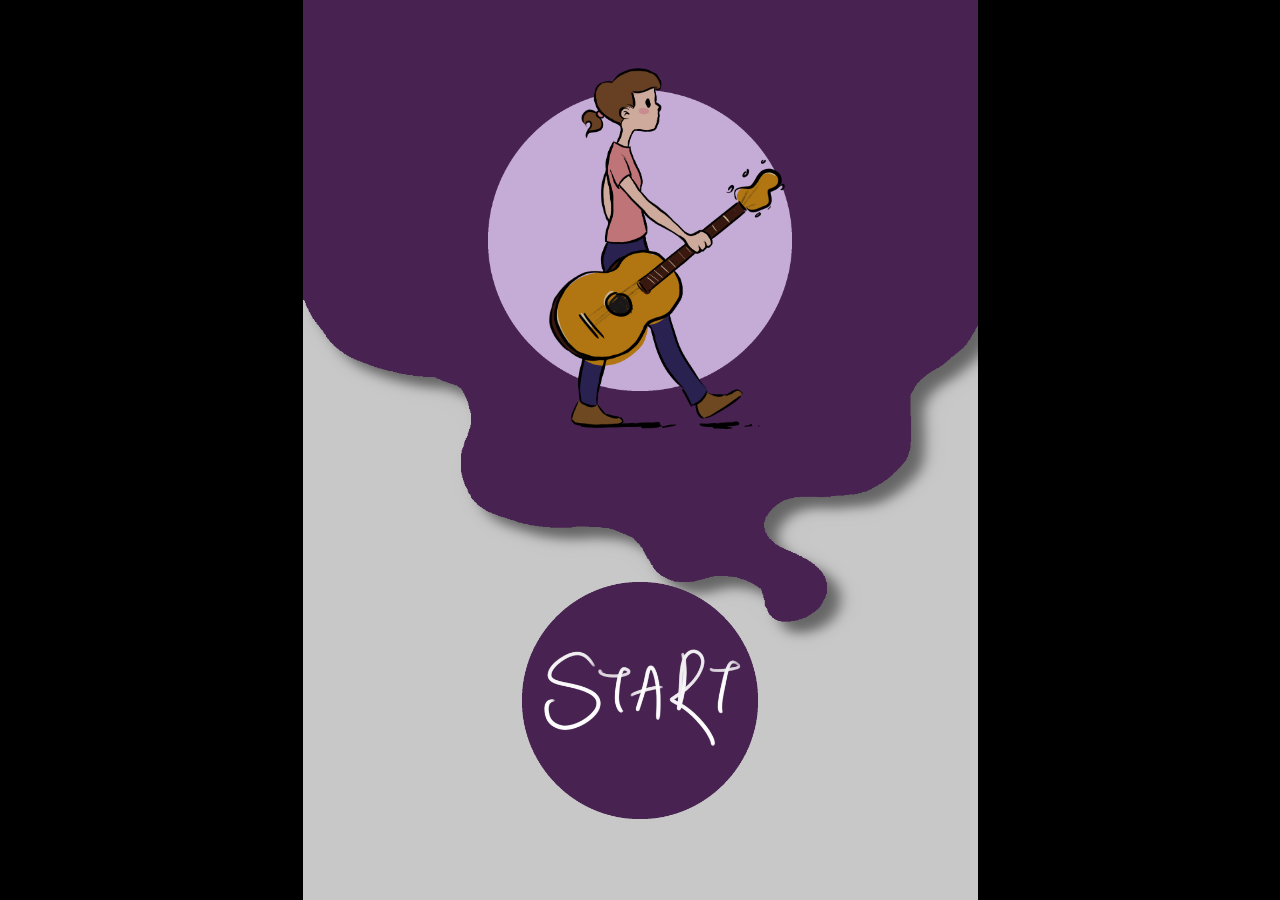
<file: index.html>
<!DOCTYPE html>
<html lang="en">
<head>
    <meta charset="UTF-8">
    <meta name="viewport" content="width=device-width, initial-scale=1.0">
    <title>Document</title>
    <link rel="stylesheet" href="start.css">
</head>
<body>
    <div id="main">
        <div id = "startpg">
        <img src="purple-circle.png" id="circle"/> 
        <img src="girl.png" id="girl"/> 
        <img src="purple-start.png" id="start" onclick="loadmenu()"/>
        </div>
    </div>
    <script src="main.js"></script>
</body>
</html>
</file>
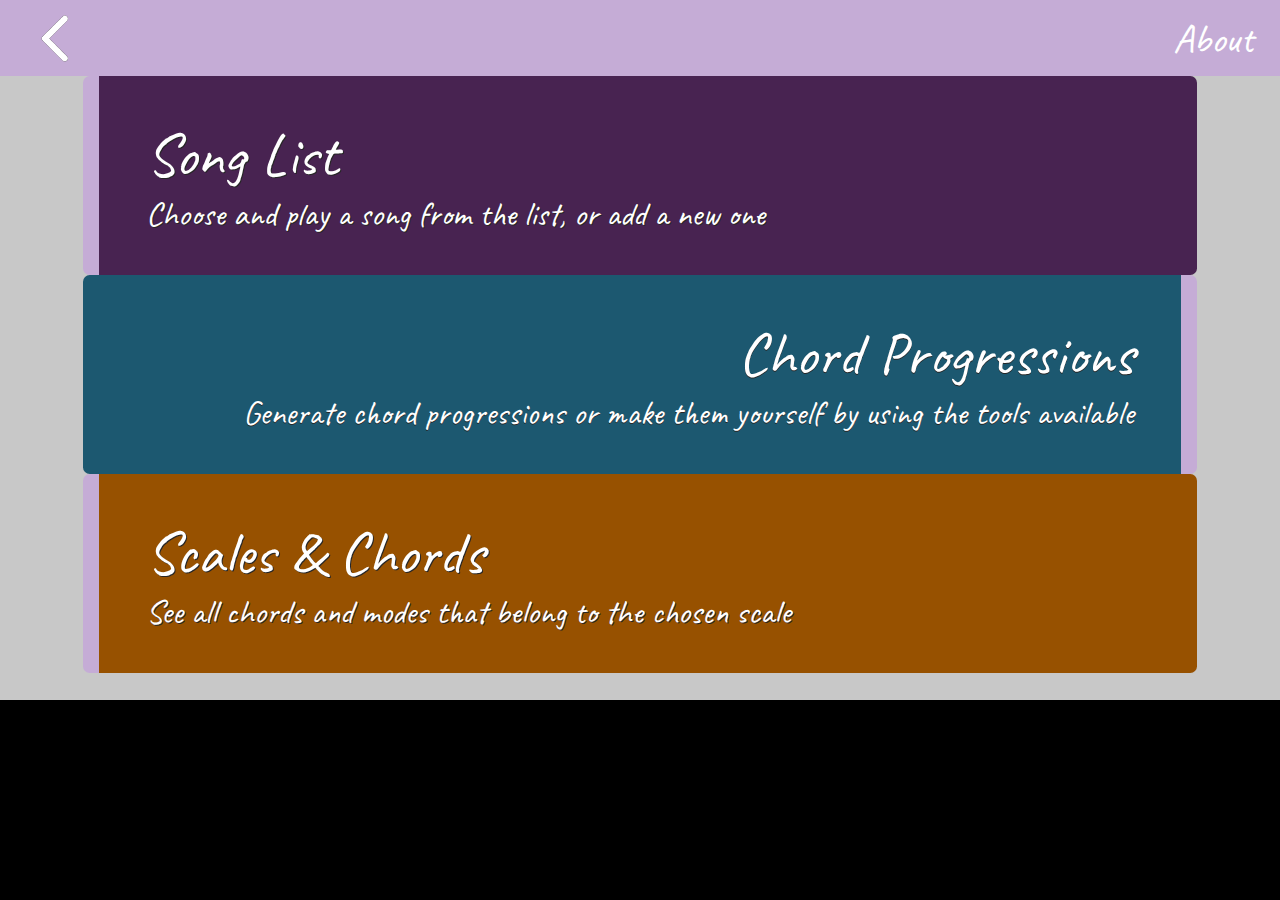
<file: menu.html>
<!DOCTYPE html>
<html lang="en">
<head>
    <meta charset="UTF-8">
    <meta name="viewport" content="width=device-width, initial-scale=1.0">
    <title>Document</title>
    <link rel="stylesheet" href="start.css">
    <link href='https://fonts.googleapis.com/css?family=Bad Script' rel='stylesheet'>
    <link href='https://fonts.googleapis.com/css?family=Caveat' rel='stylesheet'>
    <link href='https://fonts.googleapis.com/css?family=Delius Swash Caps' rel='stylesheet'>
    <link href='https://fonts.googleapis.com/css?family=Gaegu' rel='stylesheet'>
</head>
<body>
    <div id="menu">
        <div class="topheader" id="menu-topheader">
            <img src="backarrow.svg" id="arrow" onclick="backtostart()"/> 

            <p id="about" onclick="about()"> About </p>
        </div>
        
        
            <div class="menubox" id="songlistmenu">
                <p><span id="menu-title">Song List</span></p>
                <p> Choose and play a song from the list, or add a new one </p>
            </div>

            <div class="menubox" id="progressionmenu" onclick="progressions()">
                <p><span id="menu-title">Chord Progressions</span></p>
                <p> Generate chord progressions or make them yourself by using the tools available </p>
            </div>

            <div class="menubox" id="scalesmenu" onclick="scales()"> 
                <p><span id="menu-title">Scales & Chords</span></p>
                <p> See all chords and modes that belong to the chosen scale </p>
            </div>
        
    </div>
   
    <script src="main.js"></script>
</body>
</html>
</file>
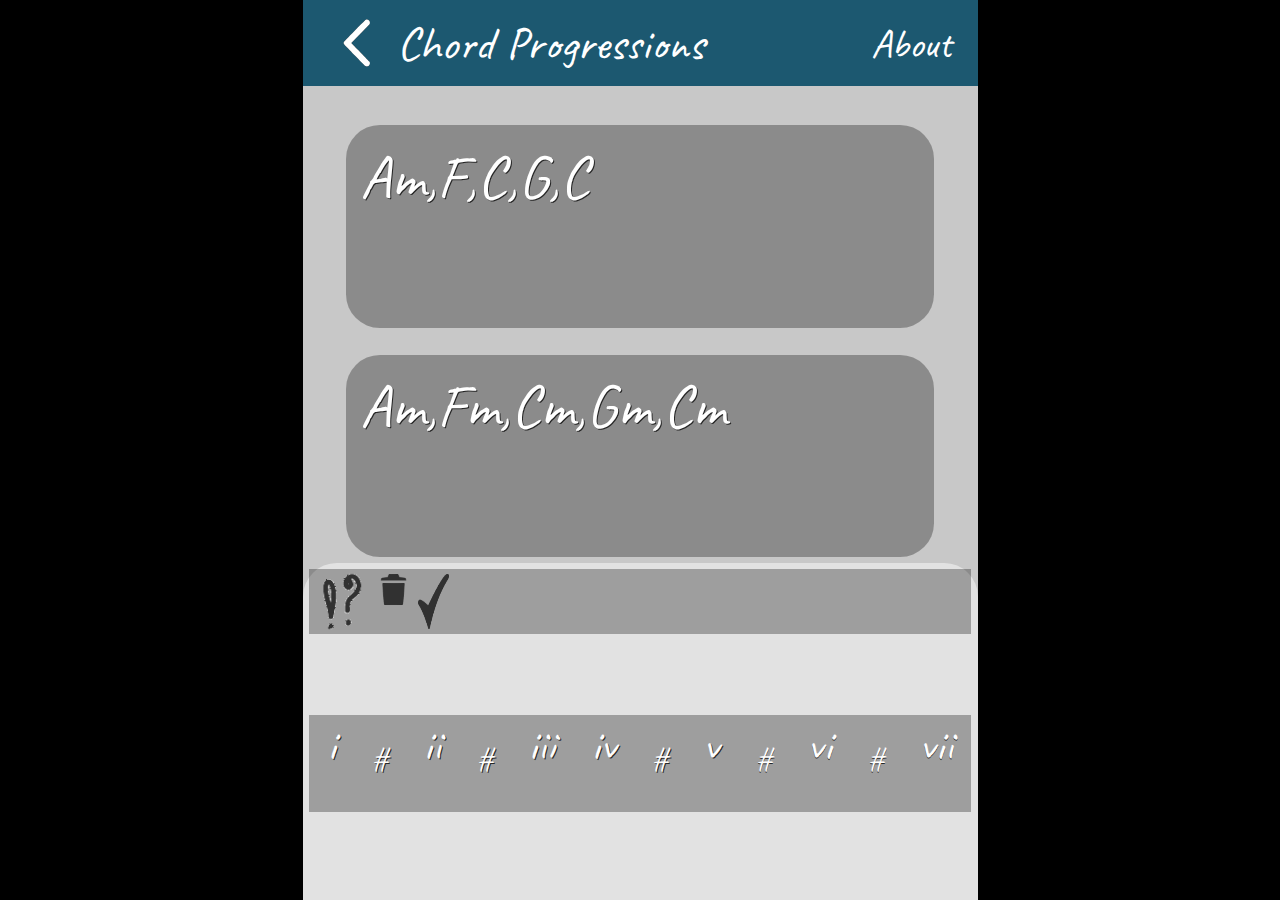
<file: progressions.html>
<!DOCTYPE html>
<html lang="en">
<head>
    <meta charset="UTF-8">
    <meta name="viewport" content="width=device-width, initial-scale=1.0">
    <title>Document</title>
    <link rel="stylesheet" href="start.css">

    <link href='https://fonts.googleapis.com/css?family=Bad Script' rel='stylesheet'>
    <link href='https://fonts.googleapis.com/css?family=Caveat' rel='stylesheet'>
    <link href='https://fonts.googleapis.com/css?family=Delius Swash Caps' rel='stylesheet'>
    <link href='https://fonts.googleapis.com/css?family=Gaegu' rel='stylesheet'>
    <script src="main.js"></script>
</head>
<body onload="loadPresetProgressions()">
    <div id="main">
        <div id="progressions">
        <div class="topheader" id="progressions-topheader">
            <img src="backarrow.svg" id="arrow" onclick="loadmenu()"/> 
            <p id="title">Chord Progressions</p>
            <p id="about" onclick="about()"> About </p>
        </div>
        <div id="progList">
        </div>
        <div id="prog-bottomheader">
            <div id="presetprogressions" onclick="loadPresetProgressions()">
                Preset<br />Progressions</div>
            <div id="ADD" onclick="add()">ADD</div>
            <div id="myprogressions"  onclick="loadMyProgressions()">
                My<br />Progressions</div>
        </div>
        <div id="addPage">
            <div id="addPage-display">
                <img src="add-icon.svg" id="add-icon" onclick="addChord()"/> 
            </div>
            <div id="add-cancel" onclick="cancelProg()">Cancel</div>
            <div id="add-save" onclick="saveProg()">Save</div>
        </div>
        <div id="addPage-choices">
            <div id="addPage-choices-top">
                <img src="question-mark-icon.png" id="questionmark-icon" onclick="addChordQuestion()"/> 
                <img src="trash-icon.png" id="trash-icon" onclick="addChordTrash()"/> 


                <img src="checkmark.png" id="checkmark-icon" onclick="addChordTick()"/> 
            </div>
            <div id="addPage-choices-degrees">
                <div class="romans"> i</div>
                <div class="romans" id="sharp"> #</div>
                <div class="romans"> ii</div>
                <div class="romans" id="sharp"> #</div>
                <div class="romans"> iii</div>
                <div class="romans"> iv</div>
                <div class="romans" id="sharp"> #</div>
                <div class="romans"> v</div>
                <div class="romans" id="sharp"> #</div>
                <div class="romans"> vi</div>
                <div class="romans" id="sharp"> #</div>
                <div class="romans"> vii</div>
            </div>
            <div id="addPage-choices-chords">

            </div>
        </div>
    </div>
    </div>        
</body>
</html>
</file>
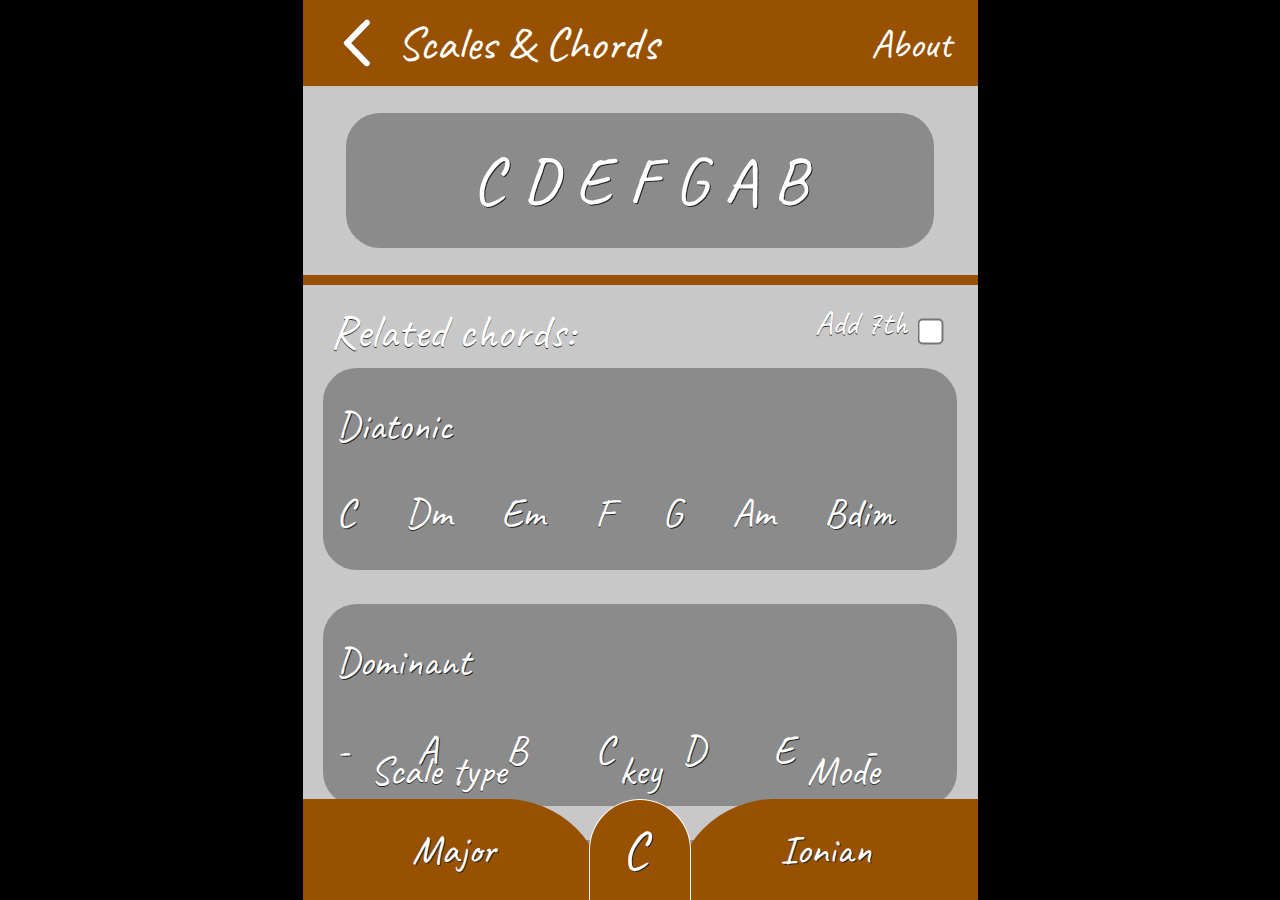
<file: scales.html>
<!DOCTYPE html>
<html lang="en">
<head>
    <meta charset="UTF-8">
    <meta name="viewport" content="width=device-width, initial-scale=1.0">
    <title>Document</title>
    <link rel="stylesheet" href="start.css">

    <link href='https://fonts.googleapis.com/css?family=Bad Script' rel='stylesheet'>
    <link href='https://fonts.googleapis.com/css?family=Caveat' rel='stylesheet'>
    <link href='https://fonts.googleapis.com/css?family=Delius Swash Caps' rel='stylesheet'>
    <link href='https://fonts.googleapis.com/css?family=Gaegu' rel='stylesheet'>
</head>
<body>
    <div id="main">
        <div id = "scales">
            <div class="topheader" id="scales-topheader">
                <img src="backarrow.svg" id="arrow" onclick="loadmenu()"/> 
                <p id="title">Scales & Chords</p>
                <p id="about" onclick="about()"> About </p>
            </div>

            <div id="scaledisplay">C D E F G A B</div>
            
            
            
            <div id="chordscontainer">
                <div id="scalesmidheader">
                    <p id="related-chords">Related chords:</p>
                    <label id="add7label" for="add7"> Add 7th</label>
                    <input type="checkbox" id="add7" name="add7" value="add7" onclick="hideElement()">
                    
                </div>
                
                <div id="chordsdisplay">
                    <div id="Diatonic">
                        <div class="Diatonic name">Diatonic</div>
                        <div class="Diatonic item1">C<sup class="sev1">  M7</sup></div>
                        <div class="Diatonic item2">Dm<sup class="sev1"> m7</sup></div>
                        <div class="Diatonic item3">Em<sup class="sev1"> m7</sup></div>
                        <div class="Diatonic item4">F<sup class="sev1"> M7</sup></div>
                        <div class="Diatonic item5">G<sup class="sev1"> m7</sup></div>
                        <div class="Diatonic item6">Am<sup class="sev1"> m7</sup></div>
                        <div class="Diatonic item7">Bdim<sup class="sev1"> m7</sup></div>
                    </div>
                    

                    <div id="Dominant">
                        <div class="Dominant name">Dominant</div>
                        <div class="Dominant item1">-<sup class="sev2"> </sup></div>
                        <div class="Dominant item2">A<sup class="sev2"> 7</sup></div>
                        <div class="Dominant item3">B<sup class="sev2"> 7</sup></div>
                        <div class="Dominant item4">C<sup class="sev2"> 7</sup></div>
                        <div class="Dominant item5">D<sup class="sev2"> 7</sup></div>
                        <div class="Dominant item6">E<sup class="sev2"> 7</sup></div>
                        <div class="Dominant item7">-<sup class="sev2"> </sup></div>
                    </div>

                    <div id="Parallel">
                        <div class="Parallel name">Parallel</div>
                        <div class="Parallel item1">Cm<sup class="sev3">M7</sup></div>
                        <div class="Parallel item2">Ddim<sup class="sev3">m7</sup></div>
                        <div class="Parallel item3">D#aug<sup class="sev3">M7</sup></div>
                        <div class="Parallel item4">Fm<sup class="sev3">m7</sup></div>
                        <div class="Parallel item5">G<sup class="sev3">m7</sup></div>
                        <div class="Parallel item6">G#<sup class="sev3">M7</sup></div>
                        <div class="Parallel item7">Bdim<sup class="sev3">b7</sup></div>
                    </div>

                    <div id="Negative">
                        <div class="Negative name">Negative</div>
                        <div class="Negative item1">Cm</div>
                        <div class="Negative item2">Bb</div>
                        <div class="Negative item3">Ab</div>
                        <div class="Negative item4">Em</div>
                        <div class="Negative item5">Fm</div>
                        <div class="Negative item6">Eb</div>
                        <div class="Negative item7">Ddim</div>
                    </div>    
                </div>
            </div>

            <!--DROPDOWN MENU-->
            <div id="scalemod">
                <div class="scale-select-box">
                    <p>Scale type</p>
                    <div class="scale-selected">Major</div>
                    <div class="scale-options-container"> 
                        
                        <div class="scale-option">
                            <input type="radio" class="radio" id="Major" name="scaletype"/>
                            <label for="Major">Major</label>
                        </div>
                        <div class="scale-option">
                            <input type="radio" class="radio" id="Melodic Minor" name="scaletype"/>
                            <label for="Melodic Minor">Melodic Minor</label>
                        </div>
                        <div class="scale-option">
                            <input type="radio" class="radio" id="Harmonic Minor" name="scaletype"/>
                            <label for="Harmonic Minor">Harmonic Minor</label>
                        </div>
                        <div class="scale-option">
                            <input type="radio" class="radio" id="Harmonic Major" name="scaletype"/>
                            <label for="Harmonic Major">Harmonic Major</label>
                        </div>
                        <div class="scale-option">
                            <input type="radio" class="radio" id="Double Harmonic Major" name="scaletype"/>
                            <label for="Double Harmonic Major">Double Harmonic Major</label>
                        </div>
                    </div>
                </div>
                <div class="key-select-box">
                    <p>key</p>
                    <div class="key-selected">C</div>
                    <div class="key-options-container"> 
                        
                        <div class="key-option">
                            <input type="radio" class="radio" id="A" name="keynote"/>
                            <label for="A">A</label>
                        </div>
                        <div class="key-option">
                            <input type="radio" class="radio" id="A" name="keynote"/>
                            <label for="A#">A#</label>
                        </div>
                        <div class="key-option">
                            <input type="radio" class="radio" id="A" name="keynote"/>
                            <label for="B">B</label>
                        </div>
                        <div class="key-option">
                            <input type="radio" class="radio" id="A" name="keynote"/>
                            <label for="C">C</label>
                        </div>
                        <div class="key-option">
                            <input type="radio" class="radio" id="A" name="keynote"/>
                            <label for="C#">C#</label>
                        </div>
                        <div class="key-option">
                            <input type="radio" class="radio" id="A" name="keynote"/>
                            <label for="D">D</label>
                        </div>
                        <div class="key-option">
                            <input type="radio" class="radio" id="A" name="keynote"/>
                            <label for="D#">D#</label>
                        </div>
                        <div class="key-option">
                            <input type="radio" class="radio" id="A" name="keynote"/>
                            <label for="E">E</label>
                        </div>
                        <div class="key-option">
                            <input type="radio" class="radio" id="A" name="keynote"/>
                            <label for="F">F</label>
                        </div>
                        <div class="key-option">
                            <input type="radio" class="radio" id="A" name="keynote"/>
                            <label for="F#">F#</label>
                        </div>
                        <div class="key-option">
                            <input type="radio" class="radio" id="A" name="keynote"/>
                            <label for="G">G</label>
                        </div>
                        <div class="key-option">
                            <input type="radio" class="radio" id="A" name="keynote"/>
                            <label for="G#">G#</label>
                        </div>
                    </div>
                </div>
                <div class="mode-select-box">
                    <p>Mode</p>
                    <div class="mode-selected">Ionian</div>
                    <div class="mode-options-container"> 
                        
                        <div class="mode-option">
                            <input type="radio" class="radio" id="Ionian" name="mode"/>
                            <label for="Ionian">Ionian</label>
                        </div>
                        <div class="mode-option">
                            <input type="radio" class="radio" id="Dorian" name="mode"/>
                            <label for="Dorian">Dorian</label>
                        </div>
                        <div class="mode-option">
                            <input type="radio" class="radio" id="Phrygian" name="mode"/>
                            <label for="Phrygian">Phrygian</label>
                        </div>
                        <div class="mode-option">
                            <input type="radio" class="radio" id="Lydian" name="mode"/>
                            <label for="Lydian">Lydian</label>
                        </div>
                        <div class="mode-option">
                            <input type="radio" class="radio" id="Mixolydian" name="mode"/>
                            <label for="Mixolydian">Mixolydian</label>
                        </div>
                        <div class="mode-option">
                            <input type="radio" class="radio" id="Aeolian" name="mode"/>
                            <label for="Aeolian">Aeolian</label>
                        </div>
                        <div class="mode-option">
                            <input type="radio" class="radio" id="Locrian" name="mode"/>
                            <label for="Locrian">Locrian</label>
                        </div>
                    </div>
                </div>
            </div>

        </div>
    </div>
    <script src="main.js"></script>
</body>
</html>
</file>
<file: start.css>
* {
    box-sizing: border-box;
  -webkit-touch-callout: none;
  -webkit-user-select: none;
  -khtml-user-select: none;
  -moz-user-select: none;
  -ms-user-select: none;
  user-select: none;
  /*font-family: 'Bad Script';*/
  font-family: 'Caveat'; 
}

@media (min-aspect-ratio: 3 / 4) {
    html, body {
        font-size: calc(1vh * 3 / 4);
        background-color: #f9a;
    }
    #main {
        height: 100%;
    }
}

@media (min-aspect-ratio: 1/2) and (max-aspect-ratio: 3 / 4) {
    html, body {
        font-size: 1vw;
        background-color: #a9f;
    }
    #main {
        height: 100%;
    }
}

@media (max-aspect-ratio: 1 / 2) {
    html, body {
        font-size: 1vw;
        background-color: #9fa;
    }
    #main {
        height: calc(100rem * 2 / 1);
    }
}

html, body {
    margin: 0;
    color: rgb(255,255,255);
    background-color: rgb(0,0,0);
    text-shadow: 0.1rem 0.2rem #272727;
}

#main {
    font-size: 2.5rem;
    width: 100rem;
    background-color: #9af;
    left: 0;
    right: 0;
    top: 0;
    bottom: 0;
    margin: auto;
    position: absolute;
    display: flex;
    flex-direction: column;
    justify-content: space-evenly;
    align-items: center;
}

p {
    margin: 0;
}

/* -------------------START--------------------- */

#startpg {
    background: rgb(200, 200, 200) url('purple-bg-shadow.png');
    -webkit-background-size: 100% 100%;
    -moz-background-size: 100% 100%;
    -o-background-size: 100% 100%;
    background-size: 100% 100%;
    height: 100%;
    width: 100%;
    text-align: center;
    overflow: hidden;
    /* padding-bottom: 5em; /* space for the menubar */
    display: flex;
    align-content: space-around;
    justify-content: space-around;
    /*flex-wrap: wrap; */
    position: relative;    
}

@supports (align-content: space-evenly) and (not (-ms-ime-align: auto)) {
    #startpg {
      align-content: space-evenly !important;
      justify-content: space-evenly !important;
    }
  }

#start, #girl, #circle {
   display: flex;
   overflow: hidden;
}

#circle {
    position: absolute;
    width: 45rem;
    top: 10%;
}

#girl {
    padding-left: 8%;
    position: absolute;
    width: 43%;
    top: 7.5%;
}

#girl:hover {
    -webkit-filter: brightness(120%) contrast(1.2);
    filter: brightness(105%) contrast(1.1);
    transform: scale(1.05);
}

#start {
    position: absolute;
    bottom: 9%;    
    width: 35rem;
}

#start:hover {
    -webkit-filter: brightness(120%) contrast(1.2);
    filter: brightness(120%) contrast(1.2);
    transform: scale(1.1);
}

/* -------------------MENU--------------------- */

#menu {
    background: rgb(200, 200, 200);
    height: 100%;
    width: 100%;
    text-align: center;
    overflow: hidden;
    display: flex;
    align-content: space-between;
    justify-content: space-around;
    flex-wrap: wrap;
    flex-direction: row;
}

.topheader {
    width: 100%;
    font-size: 6rem;
    display: flex;
    align-items: center;
    padding: 2rem;
}

.topheader > p {
    margin: 0;
}

#menu-topheader {
    background-color: #c5acd6;
}

#arrow {
    margin-left: 4rem;
    width: 4rem;
}

#arrow:hover, #about:hover, .menubox:hover {
    -webkit-filter: brightness(120%) contrast(1.2);
    filter: brightness(120%) contrast(1.2);
    transform: scale(1.1);
}

#about {
    margin-right: 4rem;
    position: absolute;
    right: 0;
    color:white;
    text-shadow: none;
}

.menubox {
    padding: 6rem 7rem;
    border-radius: 1rem;
    width: 87%;
    height: 27%;
}

.menubox p {
    margin: 0;
    font-size: 5rem;
}

#menu-title {
    font-size: 9rem;
}

#songlistmenu {
    background-color: #482351;
    text-align: left;
    border-left: 2.5rem solid #c5acd6;
}

#progressionmenu {
    background-color: rgb(28, 88, 112);
    text-align: right;
    border-right: 2.5rem solid #c5acd6;
}

#scalesmenu {
    background-color: rgb(151, 81, 0);
    text-align: left;
    border-left: 2.5rem solid #c5acd6;
    margin-bottom: 4rem;
}

/* ---------------SCALES OPTION--------------- */

#scales {
   

    background: rgb(200, 200, 200);
    -webkit-background-size: 100% 100%;
    -moz-background-size: 100% 100%;
    -o-background-size: 100% 100%;
    background-size: 100% 100%;
    height: 100%;
    width: 100%;
    overflow: hidden;
    display: flex;
    align-content: space-between;
    flex-wrap: wrap;
    position: relative;   
    flex-direction: row;
    justify-content: space-around;
}


#scalemod {
    display: flex;
    width: 100%;
    position: absolute;
    bottom: 0;
    height: 23rem;
    justify-content: space-between;
    align-items: flex-start;
}

#scalemod > div > p {
    text-align: center;
    font-size: 6rem;
    margin: 0;
}

/* ---------------KEY DROPDOWN --------------*/
.key-options-container {
    font-size: 7rem;
    background: rgba(27, 27, 27, 0.7);
    width: 15rem;
    max-height: 0;
    opacity: 0;
    transition: all 0.4s;
    border-radius: 2rem 1rem 1rem 2rem;
    overflow: hidden;
    position: absolute;
    bottom: 14rem;
    z-index: 10;
    padding-left: 1rem;
}

.key-select-box {
    display: flex;
    align-items: center;
    justify-content: center;
    flex-direction: column;
    left: 0;
    right: 0;
}

.key-selected {
    font-size: 8rem;
    width: 15rem;
    background-color:  rgb(151, 81, 0);
    border: 0.1rem solid white;
    border-bottom: none;
    position: absolute;
    z-index: 2;
    height: 15rem;
    bottom: 0;
    border-radius: 100% 100% 0 0;
    display: flex;
    align-items: center;
    justify-content: center;
    margin: auto;
    left: 0;
    right: 0;
    padding-right: 1.5rem;
}

.key-selected::after {
    content: "";

    position: absolute;
    height: 100%;
    transition: all 0.4s;
}

.key-select-box .key-options-container.active {
    max-height: 50rem;
    opacity: 1;
    overflow-y: scroll;
    margin-bottom: 1.5rem;
}

/* FOR MOST BROWSERS */
.key-select-box .key-options-container::-webkit-scrollbar {
    width: 0.5rem;
    background: #0d141f;
    border-radius: 0 1rem 1rem 0;
}

.key-select-box .key-options-container::-webkit-scrollbar-thumb {
    background: #525861;
    border-radius: 2rem;
}

/* FOR FIREFOX */
.key-select-box .key-options-container {
    scrollbar-color: rgb(104, 104, 104) rgb(31, 31, 31);
    scrollbar-width: thin;
}

.key-select-box .key-option, .key-selected {
    cursor: pointer;
}

.key-select-box .key-option:hover {
    cursor: pointer;
    background: #414b57;
}

.key-select-box label {
    cursor: pointer;
}

.key-select-box .key-option .radio {
    display: none;
}

/* ---------------SCALE TYPE DROPDOWN --------------*/
.scale-options-container {
    font-size: 7rem;
    background: rgba(27, 27, 27, 0.7);
    width: 38%;
    max-height: 0;
    opacity: 0;
    transition: all 0.4s;
    border-radius: 2rem 1rem 1rem 2rem;
    overflow: hidden;
    position: absolute;
    bottom: 14rem;
    z-index: 10;
    padding-left: 1rem;
}

.scale-select-box {
    width: 40%;
    display: flex;
    justify-content: space-around;
    align-items: center;
    flex-direction: column;
}

.scale-option {
    border-bottom: 0.05vw dotted white;
    font-size: 6vw
}

.scale-selected {
    display: flex;
    align-items: center;
    justify-content: center;
    border-radius: 0 50rem 0 0;
    font-size: 6rem;
    left: 0;
    bottom: 0;
    background-color:  rgb(151, 81, 0);
    width: 45%;
    position: absolute;
    height: 15rem;
}

.scale-selected::after {
    content: "";

    position: absolute;
    height: 100%;
    transition: all 0.4s;
}

.scale-select-box .scale-options-container.active {
    max-height: 50rem;
    opacity: 1;
    overflow-y: scroll;
    margin-bottom: 1.5rem;
}

/* FOR MOST BROWSERS */
.scale-select-box .scale-options-container::-webkit-scrollbar {
    width: 0.5rem;
    background: #0d141f;
    border-radius: 0 1rem 1rem 0;
}

.scale-select-box .scale-options-container::-webkit-scrollbar-thumb {
    background: #525861;
    border-radius: 2rem;
}

/* FOR FIREFOX */
.scale-select-box .scale-options-container {
    scrollbar-color: rgb(104, 104, 104) rgb(31, 31, 31);
    scrollbar-width: thin;
}

.scale-select-box .scale-option, .scale-selected {
    cursor: pointer;
}

.scale-select-box .scale-option:hover {
    cursor: pointer;
    background: #414b57;
}

.scale-select-box label {
    cursor: pointer;
}

.scale-select-box .scale-option .radio {
    display: none;
}


/* ---------------MODE DROPDOWN --------------*/
.mode-options-container {
    font-size: 7rem;
    background: rgba(27, 27, 27, 0.7);
    width: 25%;
    max-height: 0;
    opacity: 0;
    transition: all 0.4s;
    border-radius: 2rem 1rem 1rem 2rem;
    overflow: hidden;
    position: absolute;
    bottom: 14rem;
    z-index: 10;
    padding-left: 1rem;
}

.mode-select-box {
    width: 40%;
    display: flex;
    justify-content: space-around;
    align-items: center;
    flex-direction: column;
}

.mode-selected {
    display: flex;
    align-items: center;
    justify-content: center;
    border-radius: 50rem 0 0 0;
    font-size: 6rem;
    right: 0;
    bottom: 0;
    background-color:  rgb(151, 81, 0);
    width: 45%;
    position: absolute;
    height: 15rem;
}

.mode-selected::after {
    content: "";

    position: absolute;
    height: 100%;
    transition: all 0.4s;
}

.mode-select-box .mode-options-container.active {
    max-height: 50rem;
    opacity: 1;
    overflow-y: scroll;
    margin-bottom: 1.5rem;
}

/* FOR MOST BROWSERS */
.mode-select-box .mode-options-container::-webkit-scrollbar {
    width: 0.5rem;
    background: #0d141f;
    border-radius: 0 1rem 1rem 0;
}

.mode-select-box .mode-options-container::-webkit-scrollbar-thumb {
    background: #525861;
    border-radius: 2rem;
}

/* FOR FIREFOX */
.mode-select-box .mode-options-container {
    scrollbar-color: rgb(104, 104, 104) rgb(31, 31, 31);
    scrollbar-width: thin;
}

.mode-select-box .mode-option, .mode-selected {
    cursor: pointer;
}

.mode-select-box .mode-option:hover {
    cursor: pointer;
    background: #414b57;
}

.mode-select-box label {
    cursor: pointer;
}

.mode-select-box .mode-option .radio {
    display: none;
}
 /* ----------PICK YOUR SCALE --------------*/

#scaledisplay {
    background-color: rgba(0, 0,0, 0.3);
    border-radius: 5rem;
    font-size: 10rem;
    width: 87%;
    height: 15%;
    margin: 4%;
    display: flex;
    justify-content: center;
    align-items: center;
}

#chordscontainer {
    width: 100%;
    position: relative;
    text-align: left;
    padding: 1.5rem 0rem;
    border-top: 1.5rem solid rgb(151, 81, 0);
}

#scalesmidheader {
    display: flex;
    width: 100%;
    font-size: 6rem;
    padding: 1rem;
}

#add7 {
    margin-right: 5rem;
    transform: scale(2);
  -ms-transform: scale(2);
  -webkit-transform: scale(2);
  -o-transform: scale(2);
  -moz-transform: scale(2);
}

#add7label {
    right: 0;
    font-size: 5rem;
    margin-left: auto;
    padding-right: 2rem;
}

#related-chords {
    font-size: 7rem;
    margin-left: 3rem;
}

#chordsdisplay {
    flex-direction: row;
    justify-content: space-between;
    overflow-y: scroll;
    height: 60%;
}

#chordsdisplay > div {
    flex-direction: row;
    flex-flow: row ;
    background-color: rgba(0, 0, 0, 0.3);
    display: grid;
    font-size: 6rem;
    grid-template-columns: repeat(7, auto);
    grid-template-rows: repeat(2, auto);
    margin: 0 3% 5% 3%;
    border-radius: 5rem;
    padding: 2rem;
    height: 30rem;  
    align-items: center;
}

.name {
    grid-column-start: 1;
    grid-column-end: 8;
}

sup.sev1 {
    font-size: 4rem;
    display: none;
}

sup.sev2 {
    font-size: 4rem;
    display: none;
}

sup.sev3 {
    font-size: 4rem;
    display: none;
}

#scales-topheader {
    background-color:rgb(151, 81, 0);
}

/*-----------------PROGRESSIONS----------------*/
#progressions {
    background: rgb(200, 200, 200);
    -webkit-background-size: 100% 100%;
    -moz-background-size: 100% 100%;
    -o-background-size: 100% 100%;
    background-size: 100% 100%;
    height: 100%;
    width: 100%;
    text-align: center;
    overflow: hidden;
    /* padding-bottom: 5em; /* space for the menubar */
    display: flex;
    flex-wrap: wrap; 
    flex-direction: column;
    /*position: relative; */  
    justify-content: space-between;
}

#progressions-topheader {
    background-color: rgb(28, 88, 112);
}

#prog-bottomheader {
    position: relative;
    bottom: 0;
    left: 0;
    right: 0;
    height: 12rem;
    display: flex;
    width: 100%;
    justify-content: space-around;
    align-self: center;
    font-size: 5rem;
}

#title {
    color:white;
    text-shadow: none;
    font-size: 7rem;
    margin-left: 4rem;
}

#presetprogressions {
    background-color:rgb(28, 88, 112);
    position: absolute;
    z-index: 6;
    height: 15rem;
    bottom: 0;
    border-radius: 0 4rem 0 0;
    padding: 0.2rem;
    left: 0;
    width: 45%;
}

#ADD {
    background-color: rgb(28, 88, 112);
    width: 15%;
    position: absolute;
    z-index: 7;
    height: 15rem;
    bottom: 0rem;
    border-radius: 100% 100% 0 0;
    display: flex;
    align-items: center;
    justify-content: center;
    border: 0.1rem solid white;
    border-bottom: none;
}

#myprogressions {
    background-color:rgb(28, 88, 112);
    position: absolute;
    z-index: 6;
    height: 15rem;
    bottom: 0;
    border-radius: 4rem 4rem 0 0;
    padding: 0.2rem;
    right: 0;
    width: 45%;
}

#progList {
    height: 75%;
    overflow-y: scroll;
    margin-bottom: 5rem;
}

#proglistelement {
    background-color:rgba(0, 0, 0, 0.3);
    width: 87%;
    height: 30rem;
    border-radius: 5rem;
    text-align: left;
    font-size: 9rem;
    padding: 2rem;
    left: 0; 
    top: 0;
    bottom: 0;
    right: 0; 
    margin: auto; 
    margin-top: 4rem;
}

#addPage {
    display: none;
    height: 80%;
    width: 95%;
    background: rgba(71, 71, 71, 0.9);
    position: absolute;
    z-index: 6;
    font-size: 6rem;
    left: 0; 
    top: 0;
    bottom: 0;
    right: 0; 
    margin: auto; 
    border-radius: 1rem;
    padding: 4rem;
}

#add-cancel {
    display: flex;
    align-items: center;
    justify-content: center;
    background-color: #313131;
    position: absolute;
    bottom: 0;
    left: 0;
    width: 50%;
    height: 10rem;
    border-right: 0.5vw solid white;
    border-radius: 1rem 0 0 1rem;
}

#add-save {
    display: flex;
    align-items: center;
    justify-content: center;
    background-color: #313131;
    position: absolute;
    bottom: 0;
    right: 0;
    width: 50%;
    height: 10rem;
    border-left: 0.5vw solid white;
    border-radius: 0 1rem 1rem 0;
}

#add-icon {
    width: 10rem;
}

#addPage-choices {
    position: absolute;
    width: 100%;
    height: 50rem;
    background: rgba(226, 226, 226);
    z-index: 8;
    border-radius: 5rem 5rem 0 0;
    bottom: 0;
    padding: 1rem;
    display: flex;
    flex-direction: column;
    justify-content: space-between;
}

#addPage-choices-top {
    height: 20%;;
    display: flex;
    background-color: rgba(0, 0, 0, 0.3);
    width: 100%;
}

#trash-icon {
    height: 6rem;
}

#questionmark-icon {
    padding: 0.4rem;
}

#checkmark-icon {
    padding: 0.7rem;
    width: 6rem;
    justify-self: flex-end;
}

#addPage-choices-degrees {
    background-color: rgba(0, 0, 0, 0.3);
    height: 30%;
    flex-direction: row;
    display: flex;
    justify-content: space-around;
    font-size: 7rem;
}

#sharp {
    font-size: 4rem;
    margin-top: 4rem;
}

#addPage-choices-chords {
    background-color: rgba(0, 0, 0, 0.3);

}
</file>
